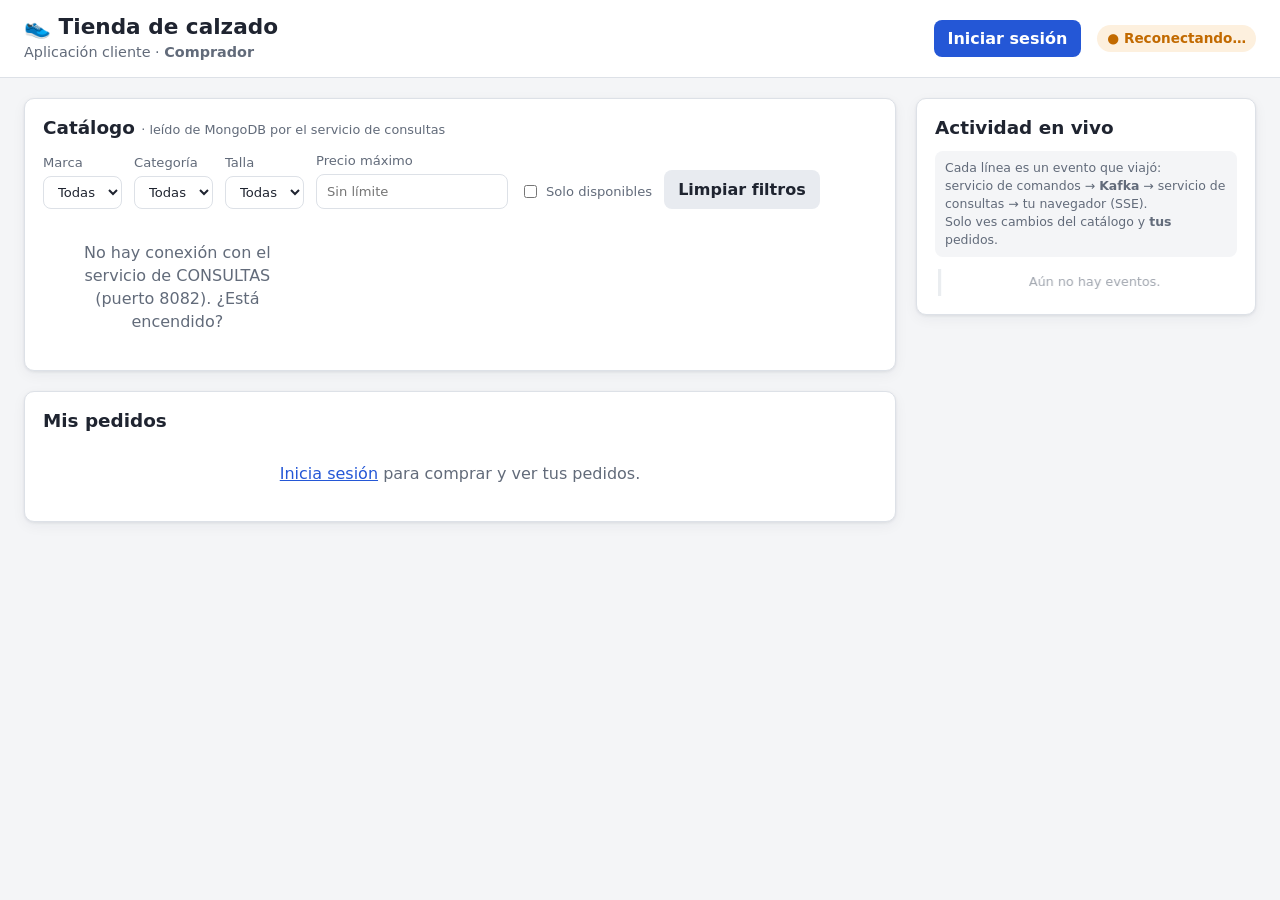
<file: cliente-web/src/main/resources/static/index.html>
<!doctype html>
<html lang="es">
<head>
  <meta charset="utf-8">
  <meta name="viewport" content="width=device-width, initial-scale=1">
  <title>Tienda de calzado</title>
  <!-- The store is the home page. The admin panel is reached by logging in with an ADMIN account. -->
  <meta http-equiv="refresh" content="0; url=tienda.html">
  <link rel="icon" href="data:image/svg+xml,<svg xmlns='http://www.w3.org/2000/svg' viewBox='0 0 100 100'><text y='.9em' font-size='90'>👟</text></svg>">
</head>
<body>
<p><a href="tienda.html">Ir a la tienda</a></p>
</body>
</html>
</file>
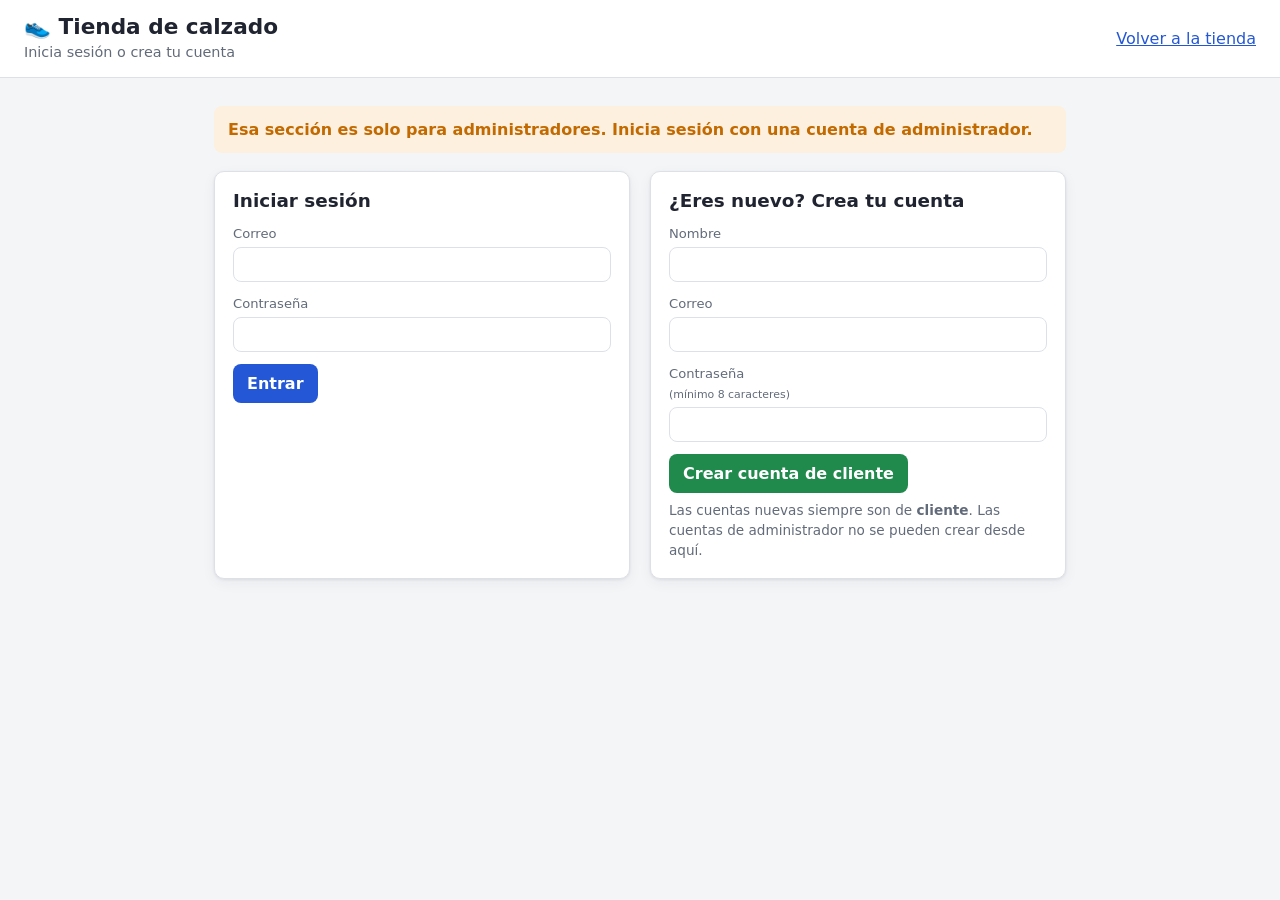
<file: cliente-web/src/main/resources/static/admin.html>
<!doctype html>
<html lang="es">
<head>
  <meta charset="utf-8">
  <meta name="viewport" content="width=device-width, initial-scale=1">
  <title>Panel de administración</title>
  <link rel="icon" href="data:image/svg+xml,<svg xmlns='http://www.w3.org/2000/svg' viewBox='0 0 100 100'><text y='.9em' font-size='90'>👟</text></svg>">
  <link rel="stylesheet" href="css/estilos.css">
</head>
<!-- Hidden until admin.js confirms the session is ADMIN (cosmetic: the APIs enforce the real permissions) -->
<body hidden>
<header class="barra">
  <div>
    <h1>🛠️ Panel de administración</h1>
    <p class="subtitulo">Aplicación cliente · <strong>Administrador de la tienda</strong></p>
  </div>
  <nav>
    <a href="tienda.html">Ver tienda</a>
    <a href="http://localhost:8090" target="_blank" rel="noopener">Kafka UI</a>
    <span id="sesion"></span>
    <span id="conexion" class="conexion fuera">● Conectando…</span>
  </nav>
</header>

<div class="pagina">
  <main class="contenido">
    <section class="resumen" aria-label="Resumen">
      <div class="cifra"><span>Pedidos</span><strong id="r-pedidos">–</strong></div>
      <div class="cifra"><span>Ventas (sin cancelados)</span><strong id="r-ventas">–</strong></div>
      <div class="cifra"><span>Pares en inventario</span><strong id="r-unidades">–</strong></div>
      <div class="cifra"><span>Referencias agotadas</span><strong id="r-agotados">–</strong></div>
    </section>

    <section class="panel">
      <h2>Registrar calzado <small>· comando enviado al servicio de comandos</small></h2>
      <form id="form-registrar" class="fila">
        <label>Marca <input name="marca" required maxlength="40" placeholder="Nike"></label>
        <label>Modelo <input name="modelo" required maxlength="60" placeholder="Pegasus 41"></label>
        <label>Categoría
          <select name="categoria" required>
            <option value="deportivo">Deportivo</option>
            <option value="casual">Casual</option>
            <option value="formal">Formal</option>
            <option value="botas">Botas</option>
            <option value="sandalias">Sandalias</option>
          </select>
        </label>
        <label>Talla <input name="talla" type="number" required min="15" max="50" step="0.5" value="40"></label>
        <label>Color <input name="color" required maxlength="30" placeholder="negro"></label>
        <label>Precio (COP) <input name="precio" type="number" required min="1" step="100" placeholder="399900"></label>
        <label>Stock inicial <input name="stockInicial" type="number" required min="0" max="1000" value="5"></label>
        <button type="submit">Registrar</button>
      </form>
    </section>

    <section class="panel">
      <h2>Inventario <small>· leído de MongoDB por el servicio de consultas</small></h2>
      <div class="tabla-scroll">
        <table>
          <thead><tr><th>#</th><th>Calzado</th><th>Talla</th><th>Color</th><th>Precio</th><th>Stock</th></tr></thead>
          <tbody id="inventario"><tr><td colspan="6" class="vacio">Cargando…</td></tr></tbody>
        </table>
      </div>
    </section>

    <section class="panel">
      <h2>Pedidos</h2>
      <div class="tabla-scroll">
        <table>
          <thead><tr><th>#</th><th>Fecha</th><th>Cliente</th><th>Calzado</th><th>Cant.</th><th>Total</th><th>Estado</th><th>Acciones</th></tr></thead>
          <tbody id="pedidos"><tr><td colspan="8" class="vacio">Cargando…</td></tr></tbody>
        </table>
      </div>
    </section>

    <section class="panel">
      <h2>Demostración: el modelo de lectura es desechable</h2>
      <p class="ayuda">Borra todas las colecciones de MongoDB y hace que el servicio de consultas vuelva a leer
        <strong>todos</strong> los eventos guardados en Kafka desde el principio. En segundos el catálogo y los pedidos
        se reconstruyen solos. PostgreSQL (escritura) no se toca.</p>
      <p><button id="reconstruir" class="peligro">Reconstruir modelo de lectura</button></p>
    </section>
  </main>

  <aside class="panel actividad">
    <h2>Actividad en vivo</h2>
    <p class="flujo">Cada línea es un evento que viajó:<br>
      servicio de comandos → <strong>Kafka</strong> → servicio de consultas → este navegador (SSE)</p>
    <ol id="actividad"><li id="actividad-vacia" class="vacio">Aún no hay eventos.</li></ol>
  </aside>
</div>

<div id="avisos" class="avisos" aria-live="polite"></div>

<script src="js/comun.js"></script>
<script src="js/admin.js"></script>
</body>
</html>
</file>
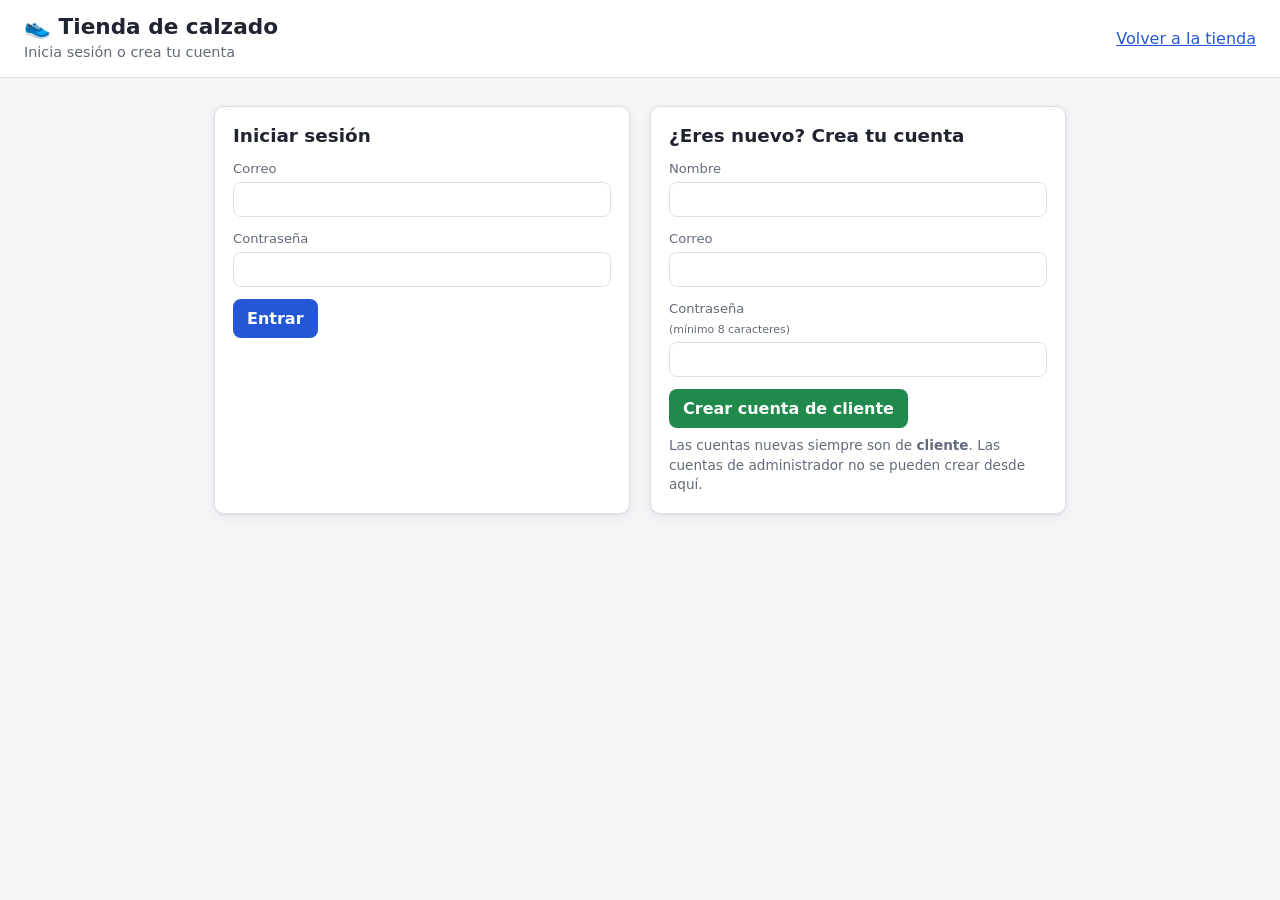
<file: cliente-web/src/main/resources/static/login.html>
<!doctype html>
<html lang="es">
<head>
  <meta charset="utf-8">
  <meta name="viewport" content="width=device-width, initial-scale=1">
  <title>Iniciar sesión</title>
  <link rel="icon" href="data:image/svg+xml,<svg xmlns='http://www.w3.org/2000/svg' viewBox='0 0 100 100'><text y='.9em' font-size='90'>👟</text></svg>">
  <link rel="stylesheet" href="css/estilos.css">
</head>
<body>
<header class="barra">
  <div>
    <h1>👟 Tienda de calzado</h1>
    <p class="subtitulo">Inicia sesión o crea tu cuenta</p>
  </div>
  <nav><a href="tienda.html">Volver a la tienda</a></nav>
</header>

<main class="acceso">
  <p id="motivo" class="motivo" hidden></p>

  <div class="acceso-paneles">
    <section class="panel">
      <h2>Iniciar sesión</h2>
      <form id="form-login" class="columna">
        <label>Correo <input name="email" type="email" required autocomplete="username"></label>
        <label>Contraseña <input name="password" type="password" required autocomplete="current-password"></label>
        <button type="submit">Entrar</button>
      </form>
    </section>

    <section class="panel">
      <h2>¿Eres nuevo? Crea tu cuenta</h2>
      <form id="form-registro" class="columna">
        <label>Nombre <input name="nombre" required maxlength="80" autocomplete="name"></label>
        <label>Correo <input name="email" type="email" required maxlength="120" autocomplete="email"></label>
        <label>Contraseña <small>(mínimo 8 caracteres)</small>
          <input name="password" type="password" required minlength="8" maxlength="72" autocomplete="new-password"></label>
        <button type="submit" class="exito">Crear cuenta de cliente</button>
      </form>
      <p class="ayuda">Las cuentas nuevas siempre son de <strong>cliente</strong>. Las cuentas de administrador
        no se pueden crear desde aquí.</p>
    </section>
  </div>
</main>

<div id="avisos" class="avisos" aria-live="polite"></div>

<script src="js/comun.js"></script>
<script src="js/login.js"></script>
</body>
</html>
</file>
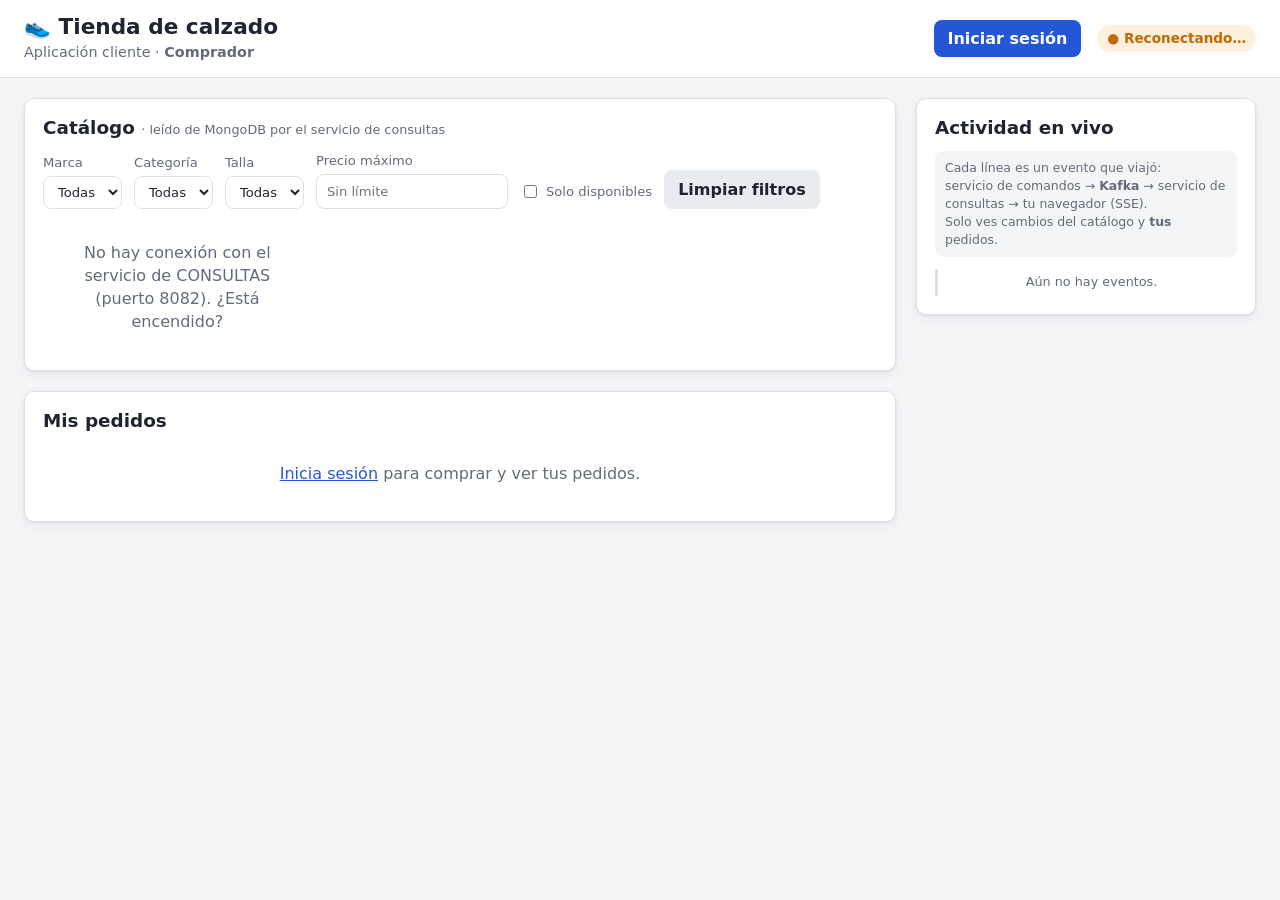
<file: cliente-web/src/main/resources/static/tienda.html>
<!doctype html>
<html lang="es">
<head>
  <meta charset="utf-8">
  <meta name="viewport" content="width=device-width, initial-scale=1">
  <title>Tienda de calzado</title>
  <link rel="icon" href="data:image/svg+xml,<svg xmlns='http://www.w3.org/2000/svg' viewBox='0 0 100 100'><text y='.9em' font-size='90'>👟</text></svg>">
  <link rel="stylesheet" href="css/estilos.css">
</head>
<body>
<header class="barra">
  <div>
    <h1>👟 Tienda de calzado</h1>
    <p class="subtitulo">Aplicación cliente · <strong>Comprador</strong></p>
  </div>
  <nav>
    <a href="admin.html" id="enlace-admin" hidden>Panel admin</a>
    <span id="sesion"></span>
    <span id="conexion" class="conexion fuera">● Conectando…</span>
  </nav>
</header>

<div class="pagina">
  <main class="contenido">
    <section class="panel">
      <h2>Catálogo <small>· leído de MongoDB por el servicio de consultas</small></h2>
      <form id="filtros" class="fila">
        <label>Marca <select id="f-marca"><option value="">Todas</option></select></label>
        <label>Categoría <select id="f-categoria"><option value="">Todas</option></select></label>
        <label>Talla <select id="f-talla"><option value="">Todas</option></select></label>
        <label>Precio máximo <input id="f-precio" type="number" min="0" step="10000" placeholder="Sin límite"></label>
        <label class="check"><input id="f-disponibles" type="checkbox"> Solo disponibles</label>
        <button type="reset" class="secundario">Limpiar filtros</button>
      </form>
      <div id="catalogo" class="rejilla"><p class="vacio">Cargando catálogo…</p></div>
    </section>

    <section class="panel">
      <h2>Mis pedidos</h2>
      <div id="mis-pedidos" class="tabla-scroll"><p class="vacio">Cargando…</p></div>
    </section>
  </main>

  <aside class="panel actividad">
    <h2>Actividad en vivo</h2>
    <p class="flujo">Cada línea es un evento que viajó:<br>
      servicio de comandos → <strong>Kafka</strong> → servicio de consultas → tu navegador (SSE).<br>
      Solo ves cambios del catálogo y <strong>tus</strong> pedidos.</p>
    <ol id="actividad"><li id="actividad-vacia" class="vacio">Aún no hay eventos.</li></ol>
  </aside>
</div>

<div id="avisos" class="avisos" aria-live="polite"></div>

<script src="js/comun.js"></script>
<script src="js/tienda.js"></script>
</body>
</html>
</file>
<file: cliente-web/src/main/resources/static/css/estilos.css>
/* Shared styles of the client apps */
:root {
  --fondo: #f4f5f7;
  --superficie: #ffffff;
  --texto: #1f2430;
  --suave: #626b7a;
  --borde: #dde1e7;
  --primario: #2457d6;
  --primario-hover: #1b45ad;
  --exito: #1f8a4c;
  --alerta: #c26a00;
  --peligro: #c62f2f;
  --comando: #7a3cd6;    /* write side color */
  --consulta: #0e8f8f;   /* read side color */
  --radio: 10px;
  --sombra: 0 1px 3px rgba(20, 30, 50, .08), 0 4px 14px rgba(20, 30, 50, .05);
}

* { box-sizing: border-box; }

body {
  margin: 0;
  font-family: system-ui, -apple-system, "Segoe UI", Roboto, sans-serif;
  background: var(--fondo);
  color: var(--texto);
  line-height: 1.45;
}

h1, h2, h3 { margin: 0; line-height: 1.2; }
h2 { font-size: 1.15rem; margin-bottom: .75rem; }
h2 small { font-weight: 400; color: var(--suave); font-size: .8rem; }
a { color: var(--primario); }

/* ---------- header ---------- */
.barra {
  display: flex; flex-wrap: wrap; gap: 12px; justify-content: space-between; align-items: center;
  padding: 14px 24px; background: var(--superficie); border-bottom: 1px solid var(--borde);
}
.barra h1 { font-size: 1.35rem; }
.subtitulo { margin: 2px 0 0; color: var(--suave); font-size: .9rem; }
.barra nav { display: flex; gap: 16px; align-items: center; flex-wrap: wrap; }

.conexion { font-size: .85rem; font-weight: 600; padding: 4px 10px; border-radius: 999px; }
.conexion.en-linea { color: var(--exito); background: #e3f5ea; }
.conexion.fuera { color: var(--alerta); background: #fdf0de; }

/* ---------- layout: content + live activity ---------- */
.pagina {
  display: grid; grid-template-columns: minmax(0, 1fr) 340px; gap: 20px;
  padding: 20px 24px; max-width: 1500px; margin: 0 auto;
}
.contenido { display: flex; flex-direction: column; gap: 20px; min-width: 0; }

.panel {
  background: var(--superficie); border: 1px solid var(--borde); border-radius: var(--radio);
  padding: 18px; box-shadow: var(--sombra);
}
.ayuda { color: var(--suave); font-size: .85rem; margin: .5rem 0 0; }

/* ---------- forms ---------- */
.fila { display: flex; flex-wrap: wrap; gap: 12px; align-items: flex-end; }
label { display: flex; flex-direction: column; gap: 4px; font-size: .82rem; color: var(--suave); }
label.check { flex-direction: row; align-items: center; gap: 6px; padding-bottom: 8px; }
input, select {
  font: inherit; color: var(--texto); padding: 7px 10px; border: 1px solid var(--borde);
  border-radius: 8px; background: #fff; min-width: 0;
}
input:focus, select:focus { outline: 2px solid var(--primario); outline-offset: 0; border-color: transparent; }

button {
  font: inherit; font-weight: 600; cursor: pointer; border: 0; border-radius: 8px;
  padding: 8px 14px; background: var(--primario); color: #fff;
}
button:hover { background: var(--primario-hover); }
button:disabled { background: #b8bfcc; cursor: not-allowed; }
button.secundario { background: #e8ebf0; color: var(--texto); }
button.secundario:hover { background: #d9dee6; }
button.peligro { background: var(--peligro); }
button.exito { background: var(--exito); }
button.pequeno { padding: 5px 10px; font-size: .82rem; }

/* ---------- catalog grid (Tienda) ---------- */
.rejilla { display: grid; grid-template-columns: repeat(auto-fill, minmax(210px, 1fr)); gap: 14px; margin-top: 14px; }
.producto {
  border: 1px solid var(--borde); border-radius: var(--radio); padding: 14px;
  display: flex; flex-direction: column; gap: 6px; background: #fff; transition: box-shadow .2s;
}
.producto:hover { box-shadow: var(--sombra); }
.producto h3 { font-size: 1rem; }
.producto .detalle { color: var(--suave); font-size: .85rem; margin: 0; }
.producto .precio { font-size: 1.2rem; font-weight: 700; margin: 4px 0 0; }
.producto.agotado { opacity: .6; }
.categoria {
  align-self: flex-start; font-size: .7rem; text-transform: uppercase; letter-spacing: .05em;
  background: #eef2fb; color: var(--primario); padding: 2px 8px; border-radius: 999px;
}
.comprar { display: flex; gap: 6px; margin-top: auto; padding-top: 8px; }
.comprar input { width: 64px; }
.comprar button { flex: 1; }

.stock { font-weight: 600; font-size: .85rem; }
.stock.ok { color: var(--exito); }
.stock.bajo { color: var(--alerta); }
.stock.cero { color: var(--peligro); }

/* ---------- tables (Admin, my orders) ---------- */
.tabla-scroll { overflow-x: auto; }
table { width: 100%; border-collapse: collapse; font-size: .9rem; }
th, td { text-align: left; padding: 9px 8px; border-bottom: 1px solid var(--borde); vertical-align: top; }
th { color: var(--suave); font-weight: 600; font-size: .78rem; text-transform: uppercase; letter-spacing: .03em; }
td small { color: var(--suave); }
.mini { display: flex; gap: 4px; margin-top: 6px; }
.mini input { width: 110px; padding: 4px 8px; font-size: .82rem; }
.acciones { display: flex; gap: 6px; flex-wrap: wrap; }

.estado { font-size: .75rem; font-weight: 700; padding: 3px 8px; border-radius: 999px; }
.estado.creado { background: #e6eefc; color: var(--primario); }
.estado.despachado { background: #e3f5ea; color: var(--exito); }
.estado.cancelado { background: #fbe5e5; color: var(--peligro); }

.vacio { color: var(--suave); text-align: center; padding: 18px; margin: 0; }

/* flash when a row/card changed because of a live event */
.resaltado { animation: destello 1.6s ease-out; }
@keyframes destello { from { background: #fff4c2; } to { background: transparent; } }

/* ---------- summary cards (Admin) ---------- */
.resumen { display: grid; grid-template-columns: repeat(auto-fit, minmax(170px, 1fr)); gap: 14px; }
.cifra { background: var(--superficie); border: 1px solid var(--borde); border-radius: var(--radio); padding: 14px 16px; box-shadow: var(--sombra); }
.cifra span { color: var(--suave); font-size: .8rem; }
.cifra strong { display: block; font-size: 1.5rem; margin-top: 4px; }

/* ---------- live activity panel ---------- */
.actividad { position: sticky; top: 20px; align-self: start; max-height: calc(100vh - 40px); display: flex; flex-direction: column; }
.actividad ol { list-style: none; margin: 0; padding: 0; overflow-y: auto; display: flex; flex-direction: column; gap: 8px; }
.actividad li { font-size: .8rem; border-left: 3px solid var(--borde); padding: 4px 0 4px 8px; animation: entrada .35s ease-out; }
.actividad time { color: var(--suave); font-variant-numeric: tabular-nums; margin-right: 4px; }
@keyframes entrada { from { opacity: 0; transform: translateX(8px); } to { opacity: 1; transform: none; } }
.etiqueta { display: inline-block; font-size: .68rem; font-weight: 700; padding: 1px 6px; border-radius: 4px; margin-right: 4px; color: #fff; }
.etiqueta.calzado { background: var(--consulta); }
.etiqueta.pedido { background: var(--comando); }
.etiqueta.reconstruccion { background: var(--alerta); }

.flujo { font-size: .78rem; color: var(--suave); background: var(--fondo); border-radius: 8px; padding: 8px 10px; margin: 0 0 12px; }

/* ---------- toasts ---------- */
.avisos { position: fixed; right: 16px; bottom: 16px; display: flex; flex-direction: column; gap: 8px; max-width: min(420px, calc(100vw - 32px)); z-index: 10; }
.aviso { padding: 12px 14px; border-radius: 8px; color: #fff; font-size: .88rem; box-shadow: var(--sombra); animation: entrada .3s ease-out; }
.aviso.info { background: #34405a; }
.aviso.exito { background: var(--exito); }
.aviso.error { background: var(--peligro); }

/* ---------- home page ---------- */
.portada { max-width: 980px; margin: 0 auto; padding: 32px 24px; display: flex; flex-direction: column; gap: 22px; }
.opciones { display: grid; grid-template-columns: repeat(auto-fit, minmax(260px, 1fr)); gap: 16px; }
.opcion { display: block; text-decoration: none; color: inherit; background: var(--superficie); border: 1px solid var(--borde); border-radius: var(--radio); padding: 22px; box-shadow: var(--sombra); transition: transform .15s, border-color .15s; }
.opcion:hover { transform: translateY(-2px); border-color: var(--primario); }
.opcion h2 { margin-bottom: 6px; }
.opcion p { margin: 0; color: var(--suave); }
.diagrama { display: flex; flex-wrap: wrap; align-items: center; justify-content: center; gap: 8px; font-size: .85rem; }
.caja { border: 2px solid var(--borde); border-radius: 8px; padding: 8px 12px; background: #fff; text-align: center; }
.caja small { display: block; color: var(--suave); }
.caja.comando { border-color: var(--comando); }
.caja.consulta { border-color: var(--consulta); }
.caja.kafka { border-color: #222; }
.flecha { color: var(--suave); font-weight: 700; }

@media (max-width: 980px) {
  .pagina { grid-template-columns: 1fr; padding: 16px; }
  .actividad { position: static; max-height: 360px; }
  .barra { padding: 12px 16px; }
}

/* ---------- session (header) ---------- */
#sesion { display: flex; align-items: center; gap: 10px; }
.usuario { font-size: .9rem; font-weight: 600; }
.rol { font-size: .68rem; font-weight: 700; padding: 2px 7px; border-radius: 999px; margin-left: 4px; vertical-align: middle; }
.rol.admin { background: #fbe5e5; color: var(--peligro); }
.rol.cliente { background: #e6eefc; color: var(--primario); }
.boton-enlace { font-weight: 600; text-decoration: none; background: var(--primario); color: #fff; padding: 7px 14px; border-radius: 8px; }
.boton-enlace:hover { background: var(--primario-hover); }

/* ---------- login page ---------- */
.acceso { max-width: 900px; margin: 0 auto; padding: 28px 24px; }
.acceso-paneles { display: grid; grid-template-columns: repeat(auto-fit, minmax(300px, 1fr)); gap: 20px; }
.columna { display: flex; flex-direction: column; gap: 12px; }
.columna button { align-self: flex-start; }
.motivo { background: #fdf0de; color: var(--alerta); border-radius: 8px; padding: 12px 14px; margin: 0 0 18px; font-weight: 600; }
</file>
